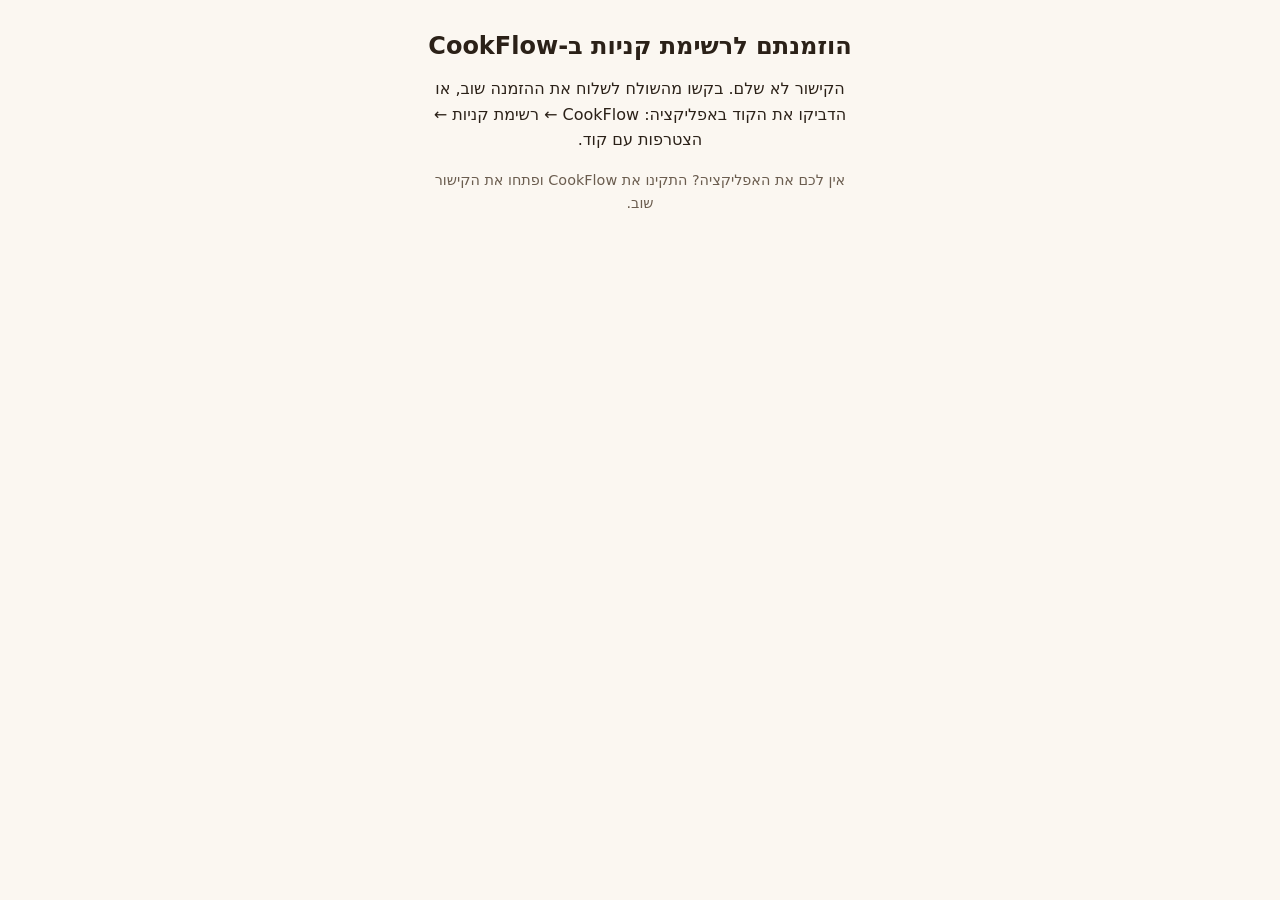
<file: index.html>
<!doctype html>
<html lang="he" dir="rtl">
<head>
<meta charset="utf-8">
<meta name="viewport" content="width=device-width, initial-scale=1">
<meta name="robots" content="noindex">
<meta name="referrer" content="no-referrer">
<title>הצטרפות לרשימה ב-CookFlow</title>
<style>
  body { margin: 0; font-family: system-ui, "Segoe UI", Arial, sans-serif; background: #fbf7f1; color: #2b2118; }
  main { max-width: 440px; margin: 0 auto; padding: 32px 20px; text-align: center; }
  h1 { font-size: 1.5rem; margin: 0 0 8px; }
  p { line-height: 1.6; }
  a.open { display: block; margin: 24px 0 8px; padding: 18px; border-radius: 16px; background: #c2410c; color: #fff;
           font-size: 1.25rem; font-weight: 700; text-decoration: none; }
  code { display: block; direction: ltr; text-align: left; word-break: break-all; user-select: all; background: #fff;
         border: 1px solid #e5dccf; border-radius: 12px; padding: 12px; font-size: .95rem; }
  .muted { color: #6b5d4f; font-size: .9rem; }
  [hidden] { display: none; }
</style>
</head>
<body>
<main>
  <h1>הוזמנתם לרשימת קניות ב-CookFlow</h1>
  <div id="ok" hidden>
    <p>לחצו כדי לפתוח את האפליקציה ולהצטרף. ההצטרפות מתבצעת במסך שייפתח, בלחיצה שלכם.</p>
    <a class="open" id="open" href="#">פתח באפליקציה</a>
    <p class="muted">לא נפתח? פתחו את CookFlow ← רשימת קניות ← הצטרפות עם קוד, והדביקו את הקוד:</p>
    <code id="code"></code>
  </div>
  <div id="bad" hidden>
    <p>הקישור לא שלם. בקשו מהשולח לשלוח את ההזמנה שוב, או הדביקו את הקוד באפליקציה: CookFlow ← רשימת קניות ← הצטרפות עם קוד.</p>
  </div>
  <p class="muted">אין לכם את האפליקציה? התקינו את CookFlow ופתחו את הקישור שוב.</p>
</main>
<script>
  // The token is read from the part after "#" (never sent to the server hosting this page), or from /join/<token>.
  // Nothing is stored or sent anywhere; this page only hands the token to the app.
  (function () {
    var raw = (location.hash.replace(/^#/, '') + ' ' + location.pathname).replace(/[\s​-‏‪-‮⁦-⁩﻿]/g, '').toLowerCase();
    var m = raw.match(/(?:^|[^0-9a-f])([0-9a-f]{64})(?![0-9a-f])/);
    if (!m) { document.getElementById('bad').hidden = false; return; }
    var token = m[1];
    var app = 'cookflow://join/' + token;
    var open = document.getElementById('open');
    // Android Chrome blocks custom schemes typed as a link in some cases; an intent:// URL is the reliable form.
    // The package name must match android.package in app.json.
    var isAndroid = /android/i.test(navigator.userAgent);
    open.href = isAndroid
      ? 'intent://join/' + token + '#Intent;scheme=cookflow;package=com.cookflow.app;S.browser_fallback_url=' + encodeURIComponent(location.href.split('#')[0]) + ';end'
      : app;
    document.getElementById('code').textContent = token;
    document.getElementById('ok').hidden = false;
  })();
</script>
</body>
</html>
</file>
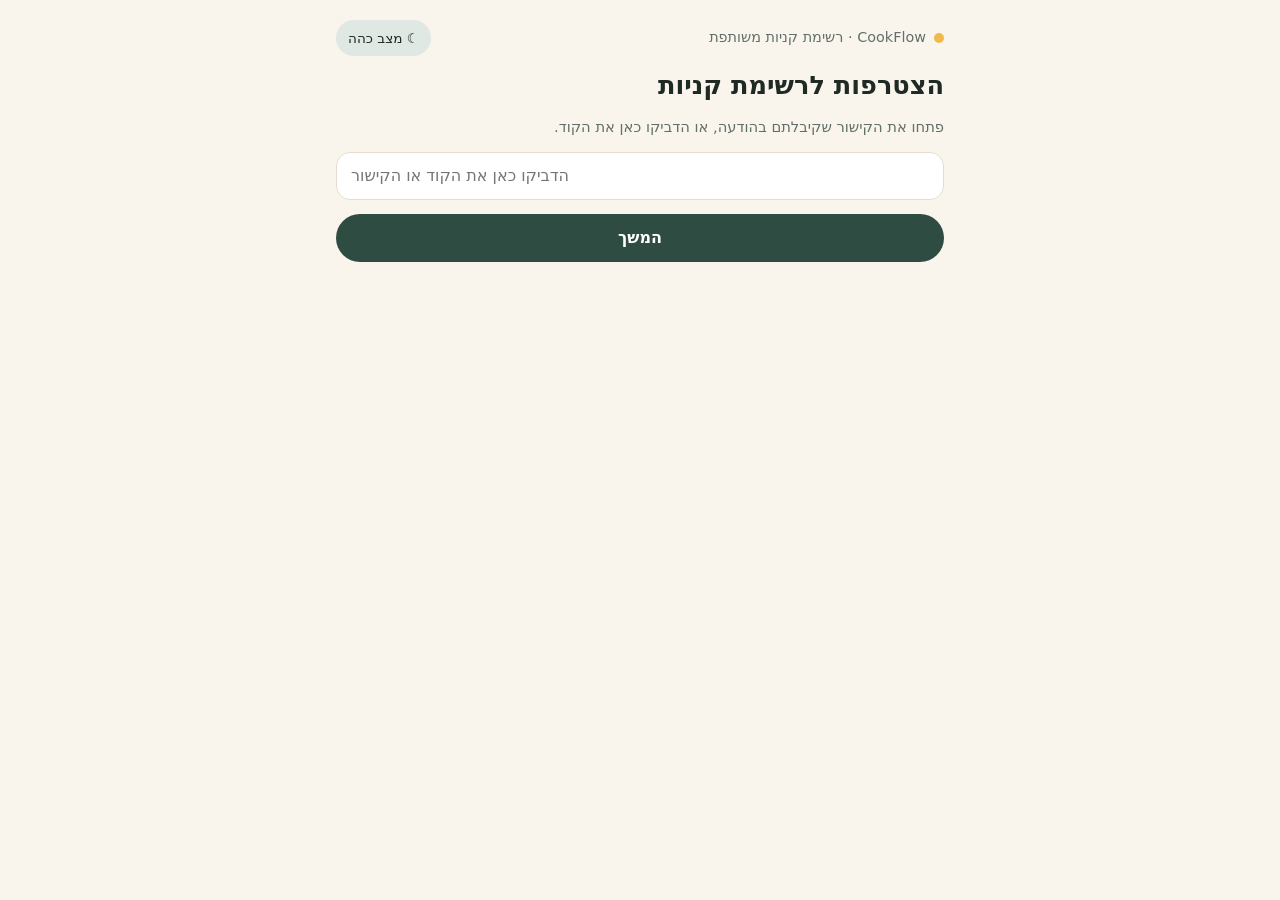
<file: join/index.html>
<!doctype html>
<html lang="he" dir="rtl">
  <head>
    <meta charset="utf-8" />
    <meta name="viewport" content="width=device-width, initial-scale=1, viewport-fit=cover" />
    <meta name="robots" content="noindex" />
    <meta name="referrer" content="no-referrer" />
    <meta name="color-scheme" content="light dark" />
    <meta
      http-equiv="Content-Security-Policy"
      content="default-src 'none'; script-src 'self'; style-src 'self'; img-src 'self' data:; connect-src https://*.supabase.co; base-uri 'none'; form-action 'none'"
    />
    <title>רשימת קניות משותפת · CookFlow</title>
    <link rel="stylesheet" href="./guest.css" />
  </head>
  <body>
    <main id="app" aria-live="polite"><p class="muted center">טוענים…</p></main>
    <div id="toast" class="toast" role="status" hidden></div>
    <script type="module" src="./app.js"></script>
    <noscript><p class="center">הדף דורש JavaScript.</p></noscript>
  </body>
</html>
</file>
<file: join/guest.css>
:root {
  --bg: #f9f4ec;
  --surface: #ffffff;
  --ink: #1f2a25;
  --muted: #62706a;
  --line: #e6ddcf;
  --brand: #2f4c42;
  --on-brand: #ffffff;
  --soft: #dfe8e2;
  --highlight: #f2b84b;
  --on-highlight: #2b2006;
  --warn-bg: #fbe8d6;
  --warn-ink: #7a4a05;
  --positive: #2e7d4f;
  --radius: 18px;
}
@media (prefers-color-scheme: dark) {
  :root:not([data-theme='light']) {
    --bg: #141a17;
    --surface: #1d2622;
    --ink: #eef3ef;
    --muted: #9fb0a7;
    --line: #2f3d37;
    --brand: #8cc9ad;
    --on-brand: #0f1f18;
    --soft: #23332c;
    --highlight: #f2b84b;
    --warn-bg: #3a2c15;
    --warn-ink: #f0c987;
    --positive: #77d19b;
  }
}
:root[data-theme='dark'] {
  --bg: #141a17;
  --surface: #1d2622;
  --ink: #eef3ef;
  --muted: #9fb0a7;
  --line: #2f3d37;
  --brand: #8cc9ad;
  --on-brand: #0f1f18;
  --soft: #23332c;
  --highlight: #f2b84b;
  --warn-bg: #3a2c15;
  --warn-ink: #f0c987;
  --positive: #77d19b;
  color-scheme: dark;
}
:root[data-theme='light'] {
  color-scheme: light;
}
* {
  box-sizing: border-box;
}
html {
  -webkit-text-size-adjust: 100%;
}
body {
  margin: 0;
  background: var(--bg);
  color: var(--ink);
  font-family: Heebo, system-ui, 'Segoe UI', Arial, sans-serif;
  line-height: 1.5;
  padding-bottom: env(safe-area-inset-bottom);
}
main {
  max-width: 640px;
  margin: 0 auto;
  padding: 20px 16px 64px;
  display: grid;
  gap: 14px;
}
h1 {
  font-size: 1.6rem;
  margin: 0;
  line-height: 1.25;
}
h2 {
  font-size: 1.05rem;
  margin: 0;
}
p {
  margin: 0;
}
.muted {
  color: var(--muted);
  font-size: 0.92rem;
}
.center {
  text-align: center;
}
.brandline {
  display: flex;
  align-items: center;
  gap: 8px;
  color: var(--muted);
  font-size: 0.9rem;
}
.theme {
  min-height: 36px;
  padding: 0 12px;
  font-size: 0.85rem;
  font-weight: 500;
  background: var(--soft);
  color: var(--ink);
}
.addblock {
  display: grid;
  gap: 8px;
}
.chips {
  display: flex;
  flex-wrap: wrap;
  gap: 8px;
}
.chips:empty {
  display: none;
}
.chip {
  min-height: 40px;
  padding: 0 14px;
  font-weight: 500;
  background: var(--soft);
  color: var(--ink);
}
.dot {
  width: 10px;
  height: 10px;
  border-radius: 50%;
  background: var(--highlight);
}

.card {
  background: var(--surface);
  border: 1px solid var(--line);
  border-radius: var(--radius);
  padding: 16px;
  display: grid;
  gap: 10px;
}
.card.soft {
  background: var(--soft);
}
.notice {
  background: var(--warn-bg);
  color: var(--warn-ink);
  border-radius: 14px;
  padding: 12px 14px;
}
.row {
  display: flex;
  gap: 8px;
  align-items: center;
  flex-wrap: wrap;
}
.spread {
  justify-content: space-between;
}
.grow {
  flex: 1 1 0;
  min-width: 0;
}

button,
.btn {
  font: inherit;
  font-weight: 600;
  cursor: pointer;
  border: 0;
  border-radius: 999px;
  min-height: 48px;
  padding: 0 20px;
  background: var(--brand);
  color: var(--on-brand);
  text-decoration: none;
  display: inline-flex;
  align-items: center;
  justify-content: center;
}
button.secondary,
.btn.secondary {
  background: var(--soft);
  color: var(--ink);
}
button.ghost {
  background: transparent;
  color: var(--brand);
}
button.danger {
  background: transparent;
  color: #b3261e;
  border: 1px solid currentColor;
}
button.highlight {
  background: var(--highlight);
  color: var(--on-highlight);
}
button[disabled] {
  opacity: 0.55;
  cursor: default;
}
button:focus-visible,
input:focus-visible,
select:focus-visible,
summary:focus-visible {
  outline: 3px solid var(--highlight);
  outline-offset: 2px;
}

input,
select {
  font: inherit;
  color: var(--ink);
  background: var(--surface);
  border: 1px solid var(--line);
  border-radius: 14px;
  min-height: 48px;
  padding: 0 14px;
  width: 100%;
}
label {
  display: grid;
  gap: 4px;
  font-size: 0.9rem;
  color: var(--muted);
}
.code {
  direction: ltr;
  text-align: left;
  word-break: break-all;
  user-select: all;
  background: var(--surface);
  border: 1px solid var(--line);
  border-radius: 12px;
  padding: 10px;
  font-family: ui-monospace, Consolas, monospace;
  font-size: 0.85rem;
}

.status {
  font-size: 0.85rem;
  color: var(--muted);
  display: inline-flex;
  align-items: center;
  gap: 6px;
}
.status::before {
  content: '';
  width: 8px;
  height: 8px;
  border-radius: 50%;
  background: var(--positive);
}
.status.saving::before {
  background: var(--highlight);
}
.status.offline::before,
.status.error::before {
  background: #b3261e;
}
.badge {
  font-size: 0.8rem;
  padding: 2px 10px;
  border-radius: 999px;
  background: var(--soft);
  color: var(--ink);
}
.progress {
  height: 8px;
  border-radius: 4px;
  background: var(--line);
  overflow: hidden;
}
.progress > span {
  display: block;
  height: 100%;
  background: var(--brand);
  width: 0;
  transition: width 0.2s;
}

.groups {
  display: grid;
  gap: 12px;
}
.cat {
  background: var(--surface);
  border: 1px solid var(--line);
  border-radius: var(--radius);
}
.cat > summary {
  list-style: none;
  cursor: pointer;
  display: flex;
  align-items: center;
  gap: 10px;
  padding: 14px 16px;
  min-height: 52px;
  font-weight: 700;
}
.cat > summary::-webkit-details-marker {
  display: none;
}
.cat > summary .count {
  margin-inline-start: auto;
  font-weight: 400;
  color: var(--muted);
  font-size: 0.9rem;
}
.cat > summary::before {
  content: '▾';
  color: var(--muted);
  transition: transform 0.15s;
}
.cat:not([open]) > summary::before {
  transform: rotate(90deg);
}
.cat .items {
  padding: 0 8px 8px;
  display: grid;
}
.cat .sub {
  padding: 6px 12px 2px;
  font-size: 0.8rem;
  color: var(--muted);
}

.item {
  display: flex;
  align-items: center;
  gap: 4px;
  min-height: 52px;
  border-top: 1px solid var(--line);
}
.item:first-child {
  border-top: 0;
}
.item .tick {
  background: transparent;
  color: var(--ink);
  min-height: 52px;
  flex: 1 1 0;
  justify-content: flex-start;
  text-align: start;
  gap: 12px;
  padding: 0 8px;
  border-radius: 12px;
  font-weight: 500;
}
.box {
  width: 26px;
  height: 26px;
  border-radius: 8px;
  border: 2px solid var(--muted);
  flex: none;
  display: inline-flex;
  align-items: center;
  justify-content: center;
  font-size: 16px;
  line-height: 1;
}
.item.done .box {
  background: var(--brand);
  border-color: var(--brand);
  color: var(--on-brand);
}
.item.done .name {
  text-decoration: line-through;
  color: var(--muted);
}
.item .meta {
  color: var(--muted);
  font-size: 0.85rem;
}
.item .edit {
  background: transparent;
  color: var(--muted);
  min-width: 48px;
  padding: 0 8px;
}

form.add {
  display: flex;
  gap: 8px;
}
form.add input {
  flex: 1 1 0;
}

dialog {
  border: 1px solid var(--line);
  border-radius: 24px;
  background: var(--surface);
  color: var(--ink);
  width: min(92vw, 460px);
  padding: 20px;
}
dialog::backdrop {
  background: rgba(10, 16, 13, 0.5);
}
dialog form {
  display: grid;
  gap: 12px;
}

.toast {
  position: fixed;
  inset-inline: 16px;
  bottom: calc(16px + env(safe-area-inset-bottom));
  max-width: 480px;
  margin-inline: auto;
  background: var(--ink);
  color: var(--bg);
  border-radius: 14px;
  padding: 12px 16px;
  display: flex;
  gap: 12px;
  align-items: center;
  justify-content: space-between;
  z-index: 10;
}
.toast[hidden] {
  display: none;
}
.toast button {
  background: transparent;
  color: var(--highlight);
  min-height: 40px;
  padding: 0 8px;
}

@media (prefers-reduced-motion: reduce) {
  * {
    transition: none !important;
  }
}
</file>
